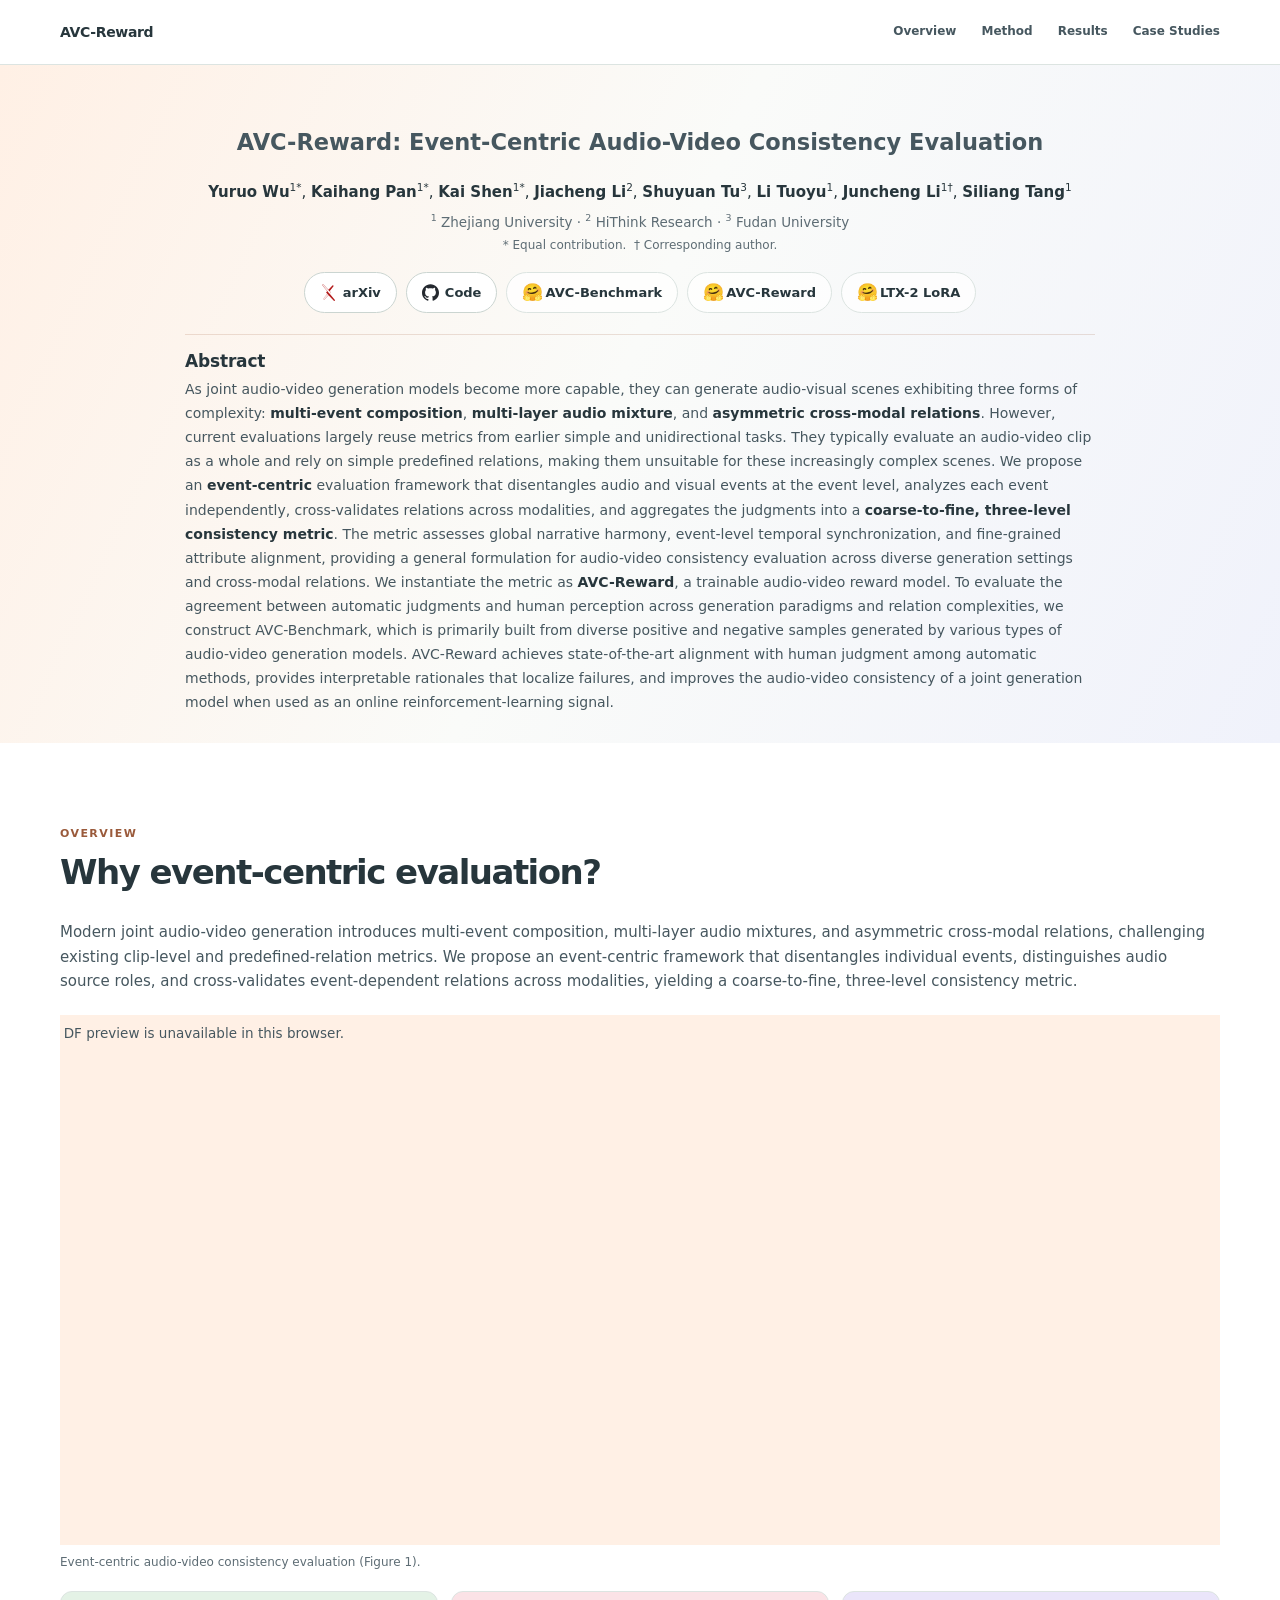
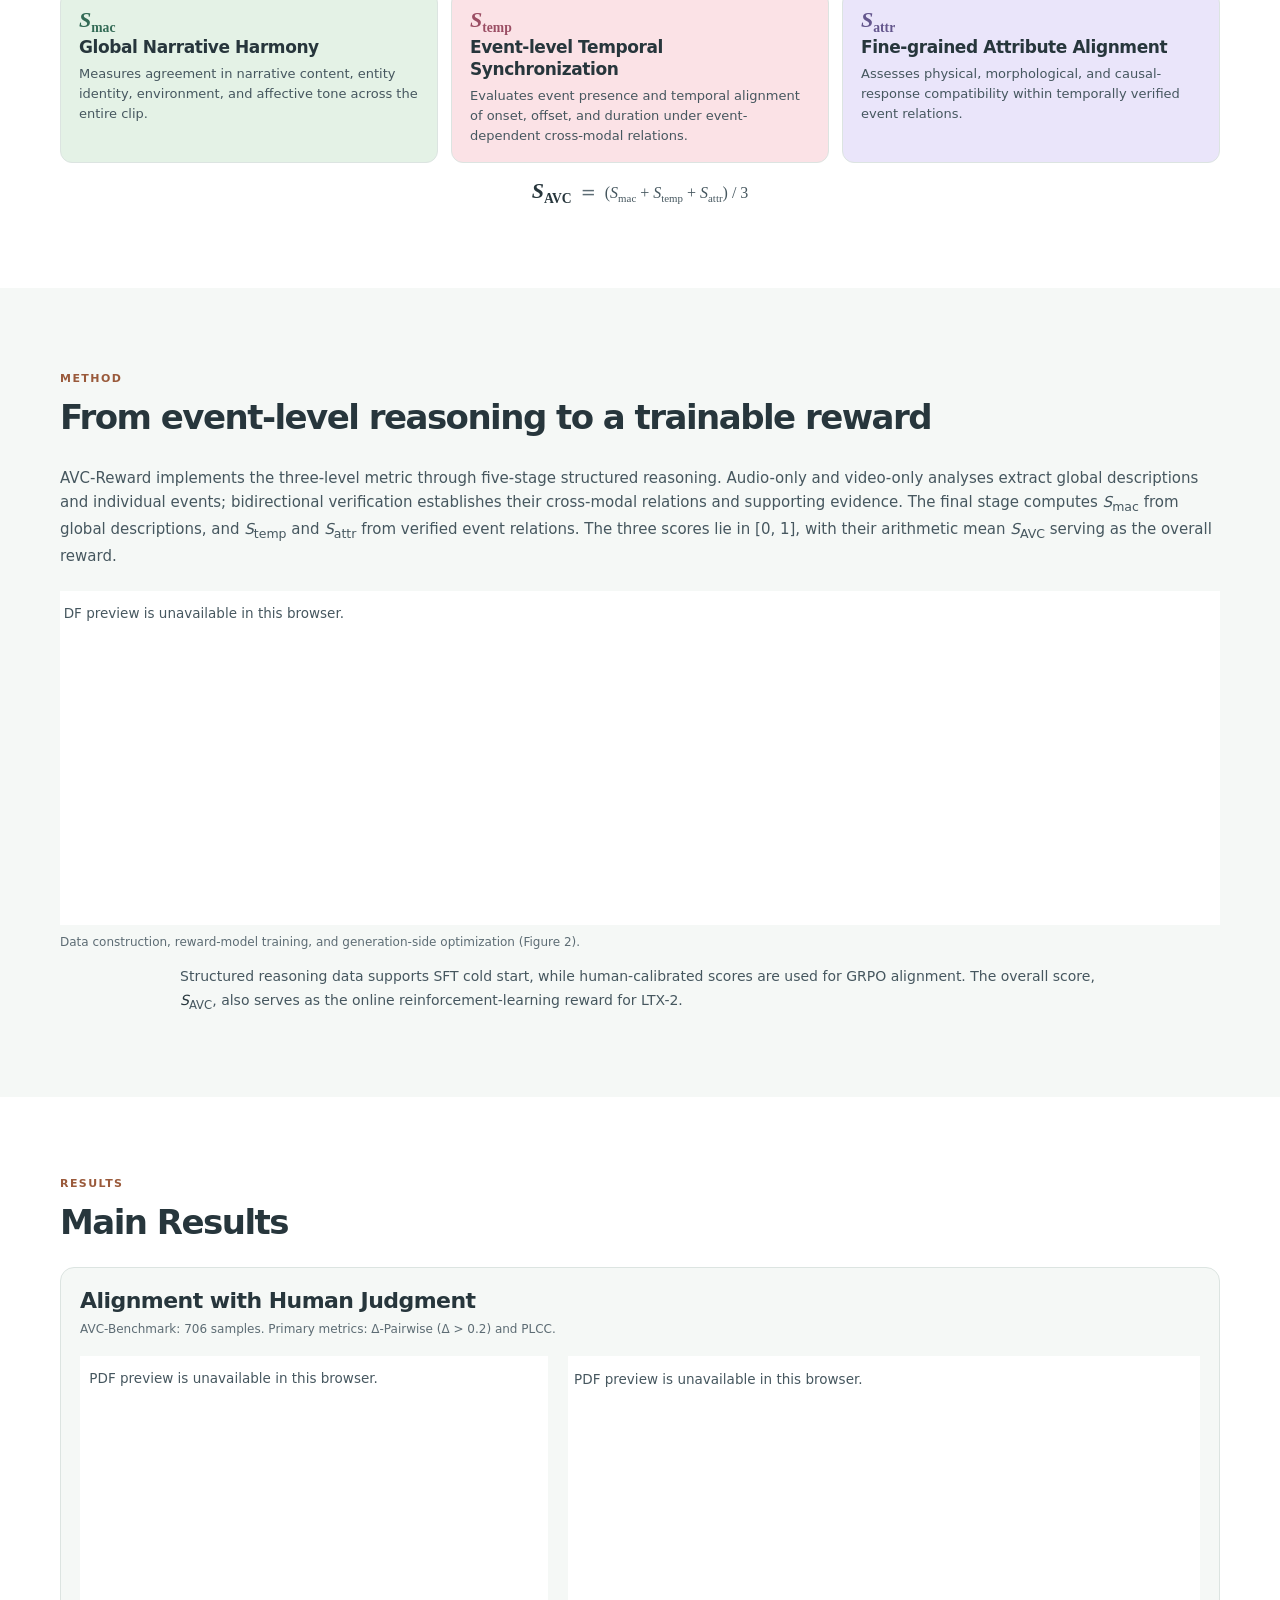
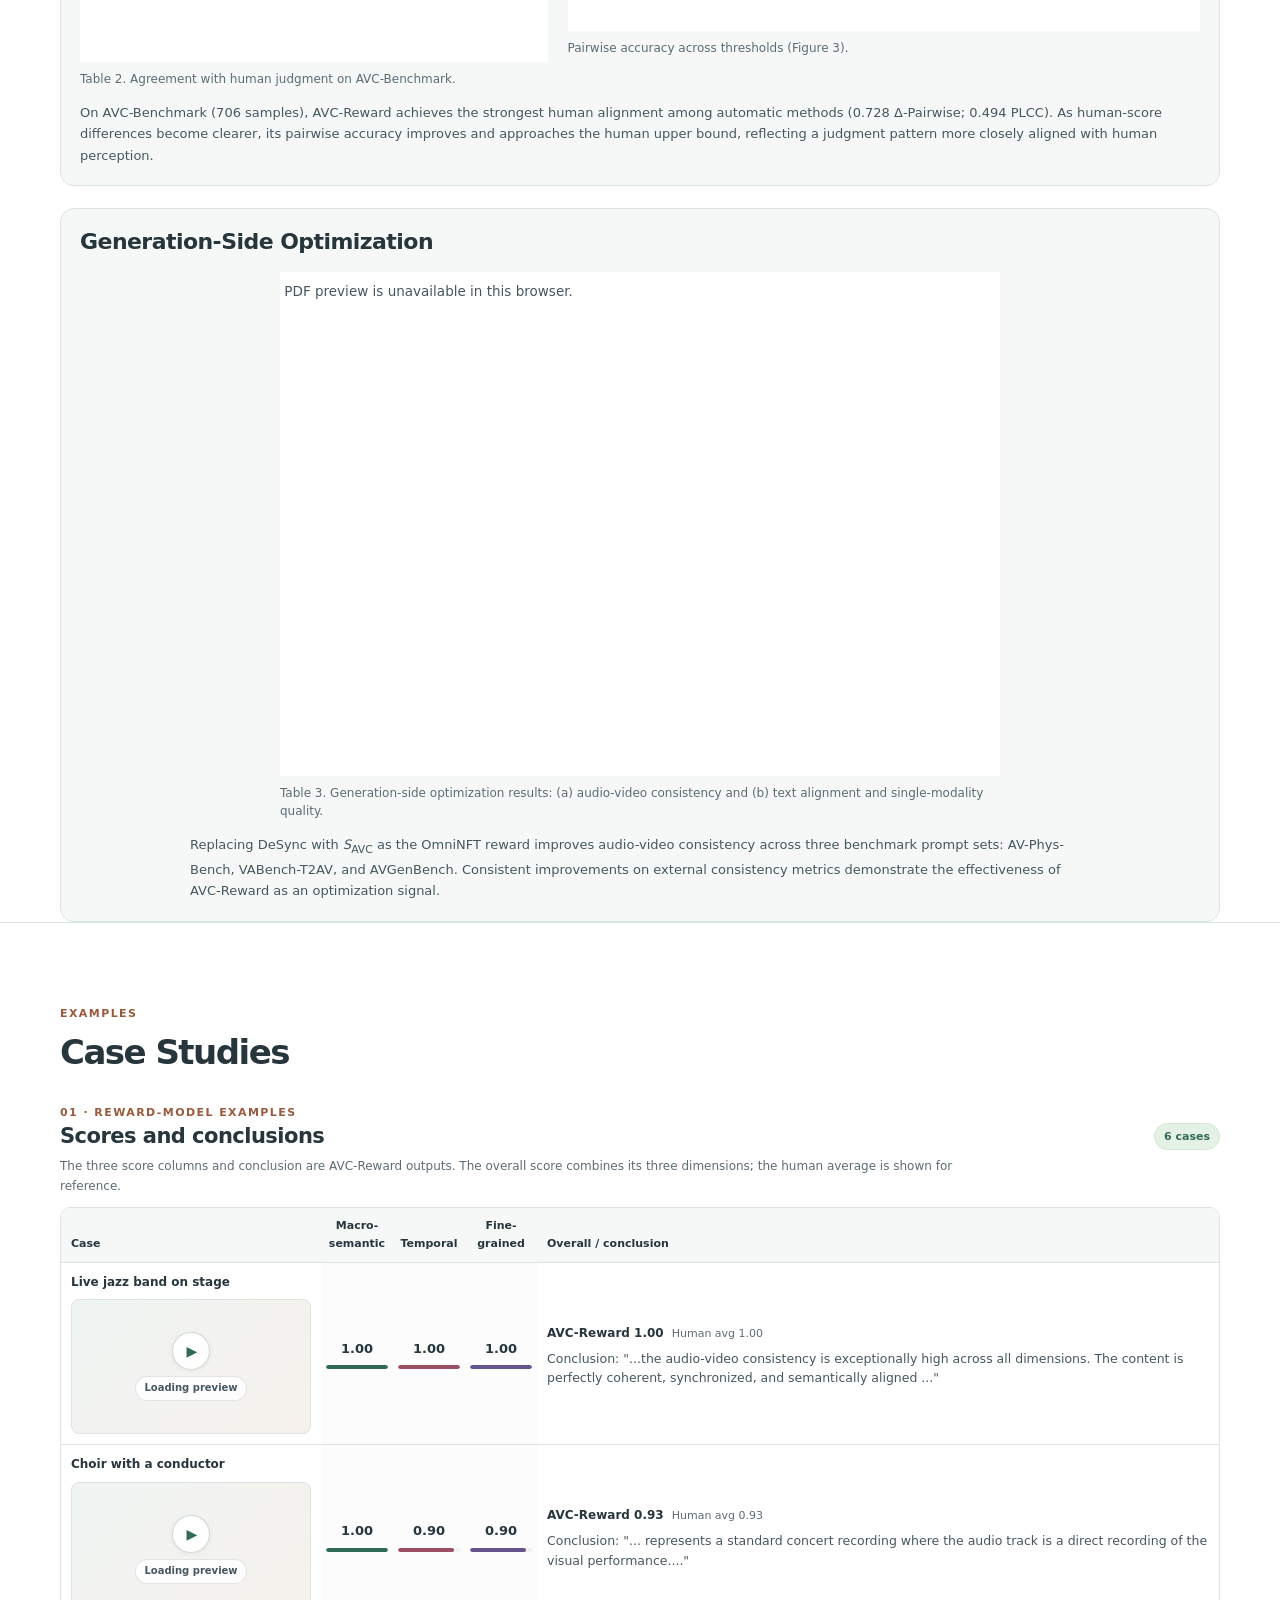
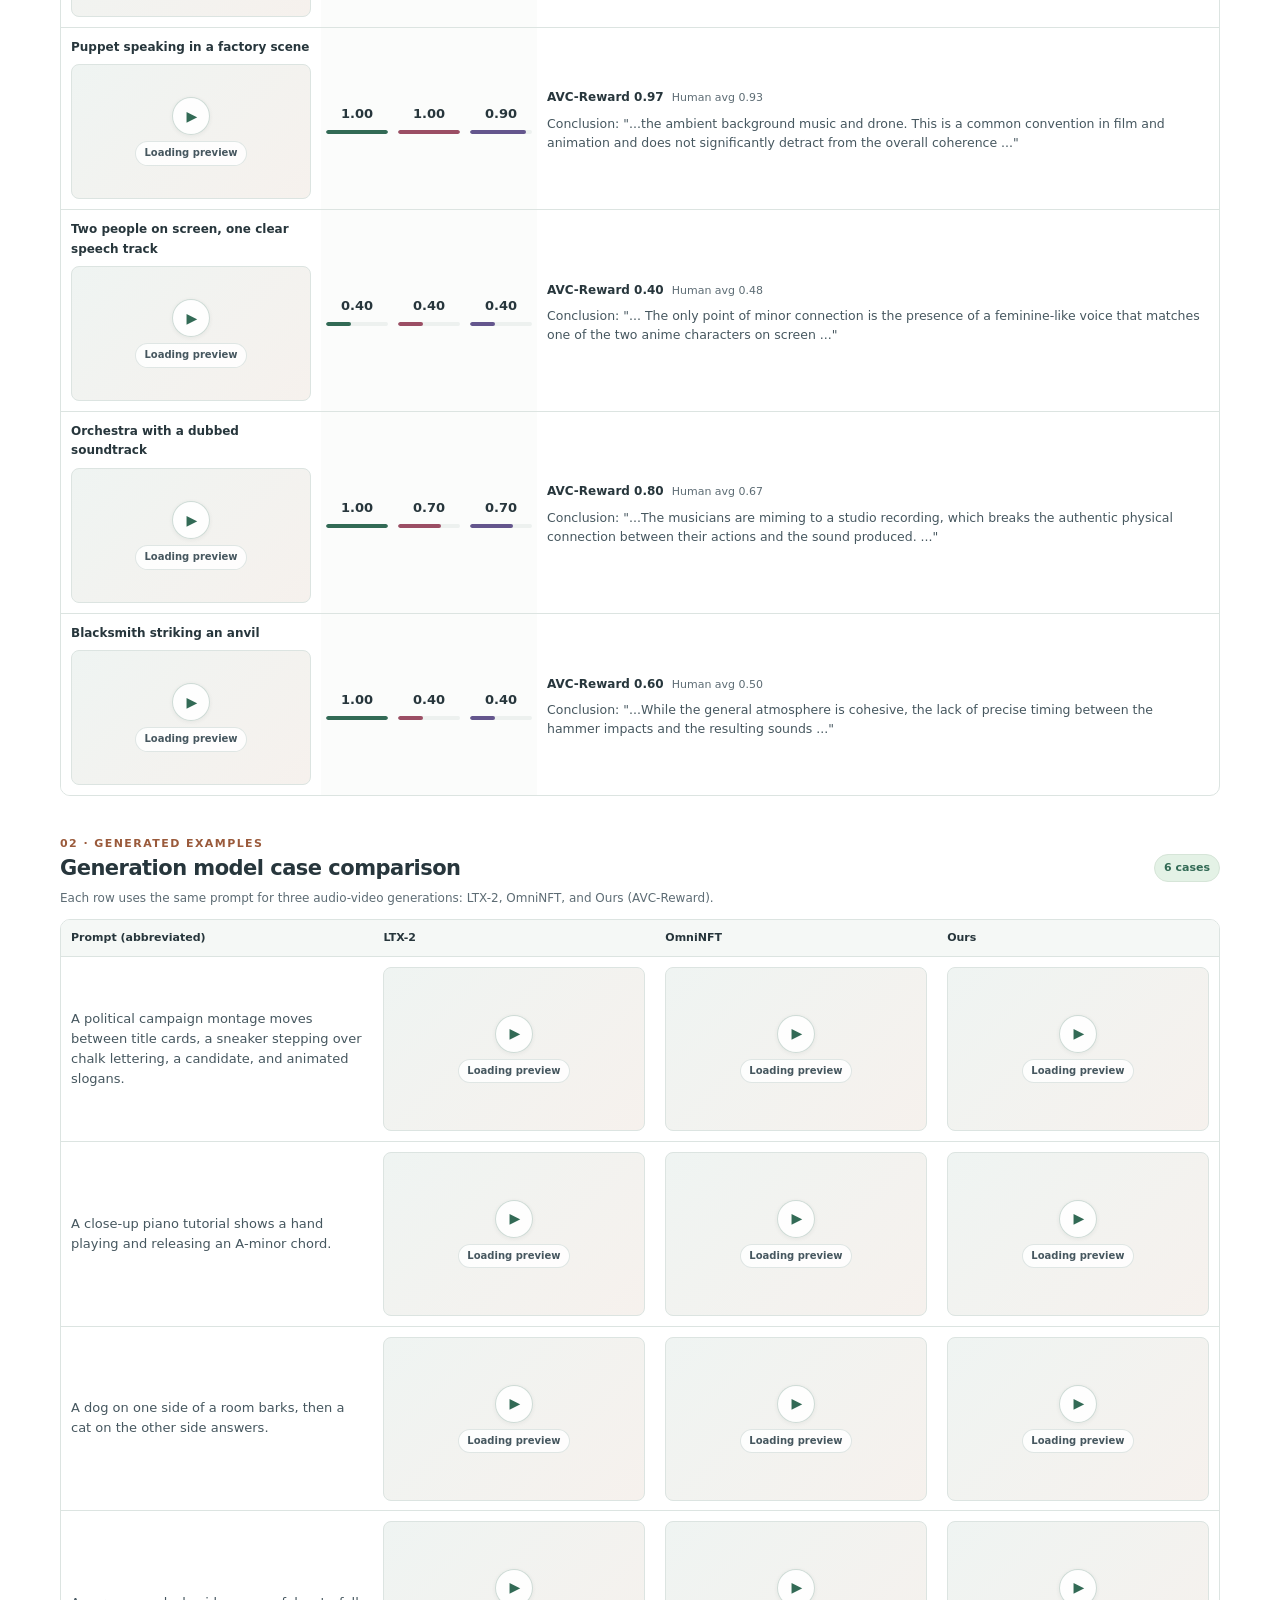
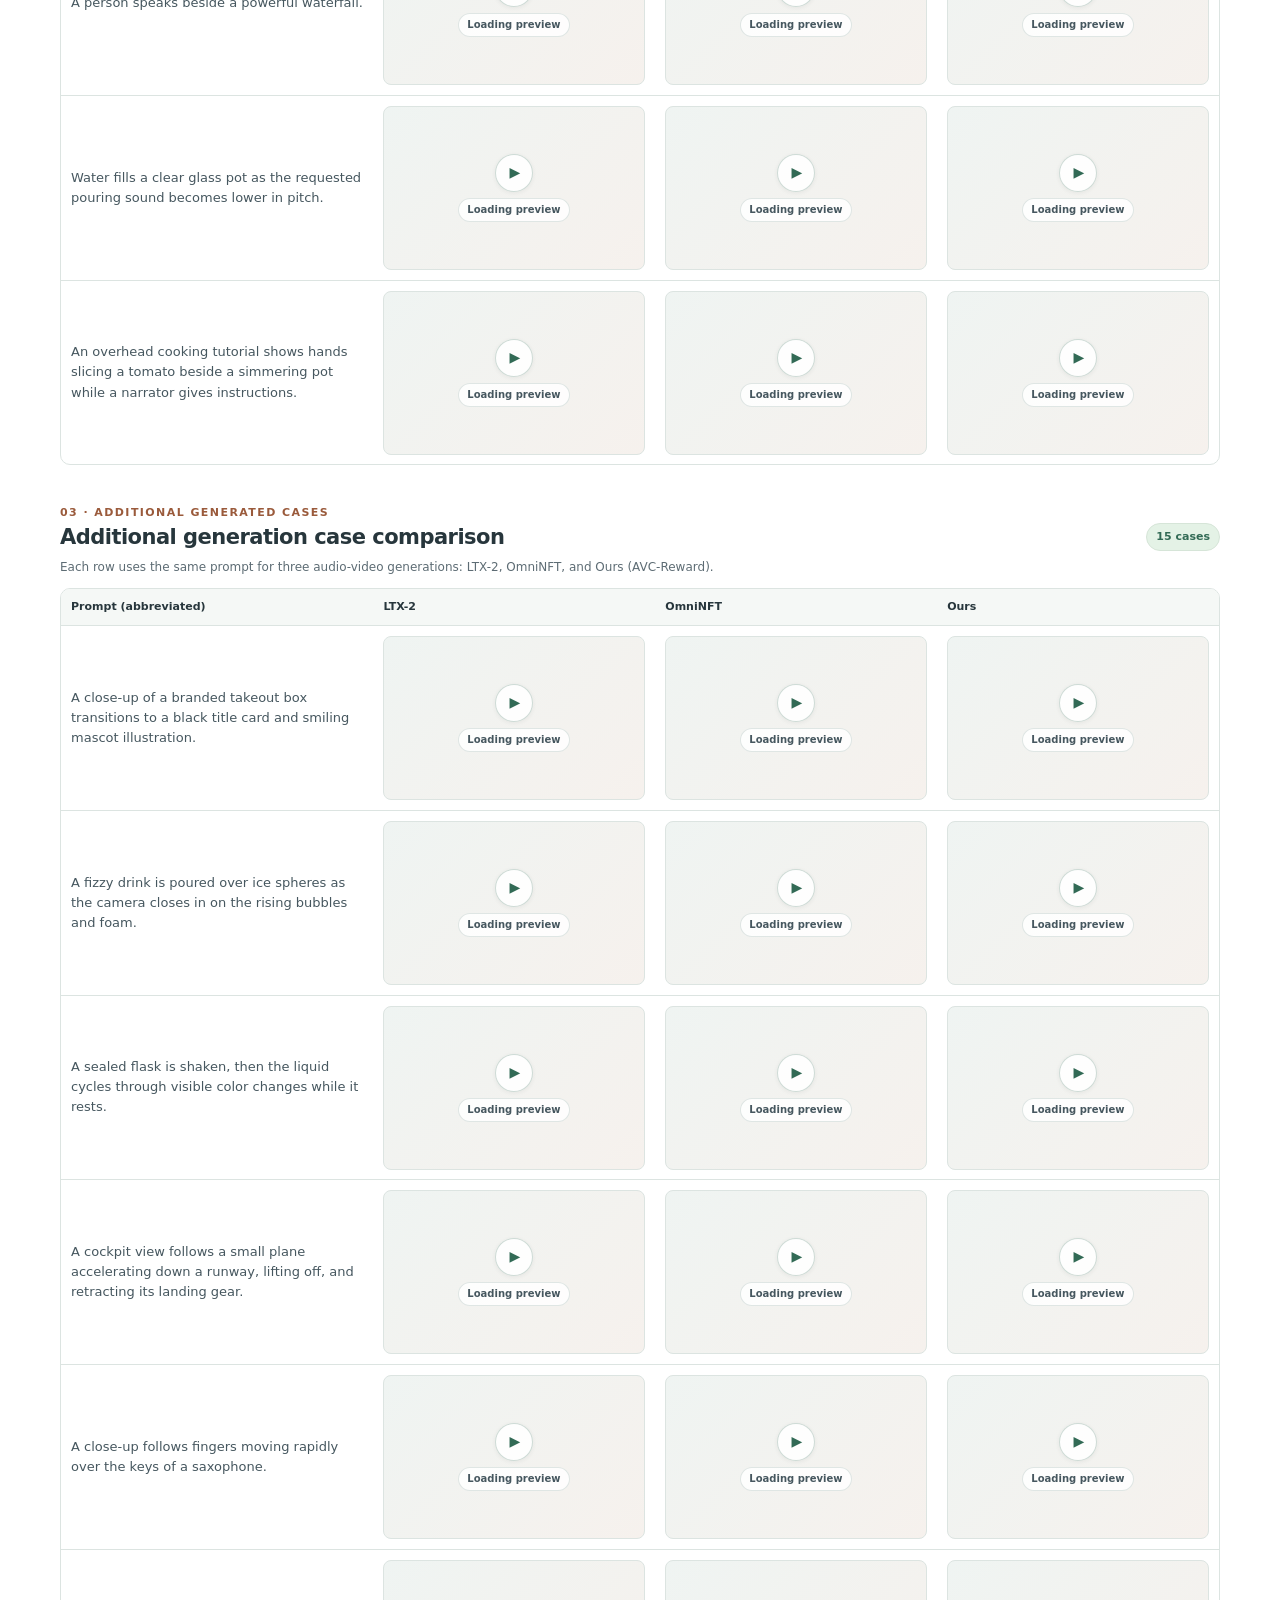
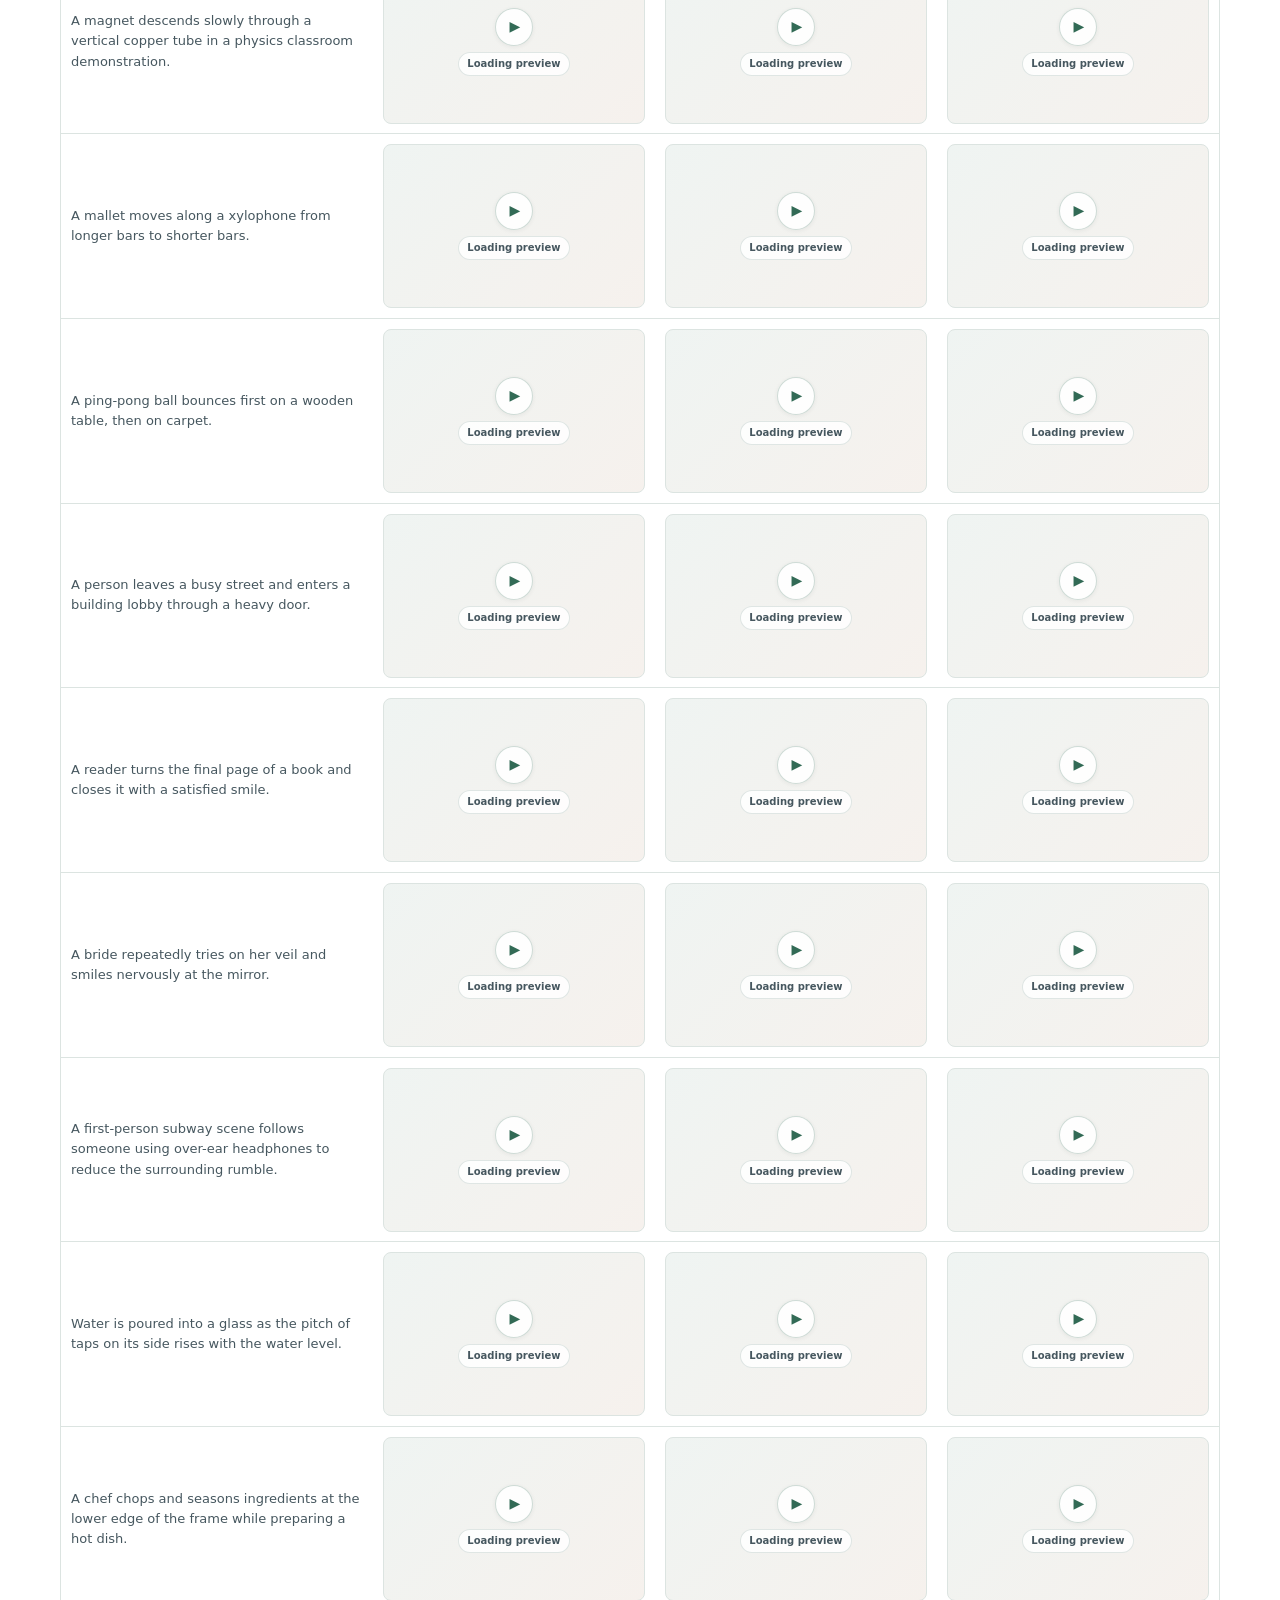
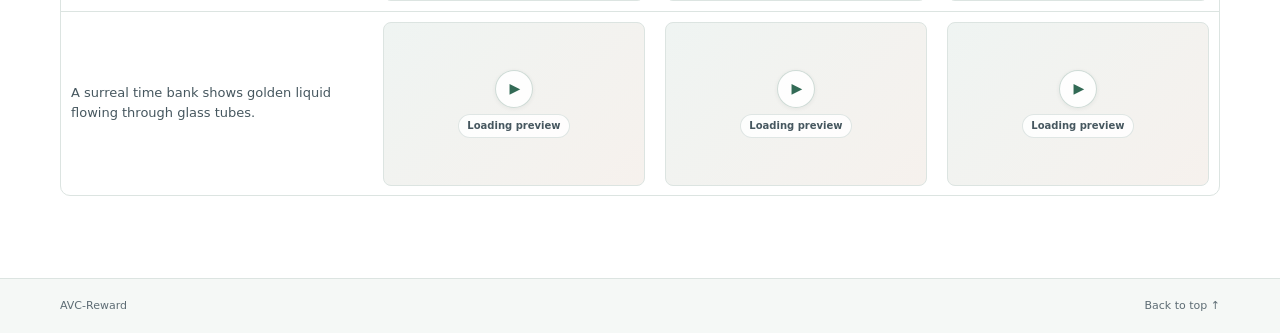
<file: index.html>
<!doctype html>
<html lang="en">
  <head>
    <meta charset="utf-8" />
    <meta name="viewport" content="width=device-width, initial-scale=1" />
    <meta name="description" content="AVC-Reward: event-centric audio-video consistency evaluation." />
    <meta name="theme-color" content="#FAFBF9" />
    <title>AVC-Reward: Event-Centric Audio-Video Consistency Evaluation</title>
    <link rel="stylesheet" href="assets/css/style.css" />
    <script defer src="assets/js/main.js"></script>
  </head>
  <body>
    <a class="skip-link" href="#main-content">Skip to content</a>
    <header class="site-header">
      <div class="container header-inner">
        <a class="brand" href="#top">AVC-Reward</a>
        <button class="nav-toggle" type="button" aria-expanded="false" aria-controls="site-nav">
          <span class="sr-only">Toggle navigation</span><span></span><span></span><span></span>
        </button>
        <nav id="site-nav" class="site-nav" aria-label="Main navigation">
          <a href="#overview">Overview</a><a href="#method">Method</a><a href="#results">Results</a><a href="#cases">Case Studies</a>
        </nav>
      </div>
    </header>

    <main id="main-content">
      <section id="top" class="hero-section">
        <div class="container hero-inner">
          <h1>AVC-Reward: Event-Centric Audio-Video Consistency Evaluation</h1>
          <p class="authors">
            <strong>Yuruo Wu</strong><sup>1*</sup>, <strong>Kaihang Pan</strong><sup>1*</sup>, <strong>Kai Shen</strong><sup>1*</sup>,
            <strong>Jiacheng Li</strong><sup>2</sup>, <strong>Shuyuan Tu</strong><sup>3</sup>,
            <strong>Li Tuoyu</strong><sup>1</sup>, <strong>Juncheng Li</strong><sup>1&dagger;</sup>, <strong>Siliang Tang</strong><sup>1</sup>
          </p>
          <p class="affiliations"><sup>1</sup> Zhejiang University <span>&middot;</span> <sup>2</sup> HiThink Research <span>&middot;</span> <sup>3</sup> Fudan University <span>
          <p class="author-notes">* Equal contribution. &nbsp;&dagger; Corresponding author.</p>
          <div class="hero-links" aria-label="Paper and project resources">
            <a class="resource-button resource-primary" href="https://arxiv.org/abs/2610.22321" title="View the AVC-Reward paper on arXiv" aria-label="View the AVC-Reward paper on arXiv" target="_blank" rel="noopener noreferrer"><svg class="resource-icon arxiv-icon" viewBox="0 0 24 24" aria-hidden="true"><path fill="currentColor" d="M3.8423 0a1.0037 1.0037 0 0 0-.922.6078c-.1536.3687-.0438.6275.2938 1.1113l6.9185 8.3597-1.0223 1.1058a1.0393 1.0393 0 0 0 .003 1.4229l1.2292 1.3135-5.4391 6.4444c-.2803.299-.4538.823-.2971 1.1986a1.0253 1.0253 0 0 0 .9585.635.9133.9133 0 0 0 .6891-.3405l5.783-6.126 7.4902 8.0051a.8527.8527 0 0 0 .6835.2597.9575.9575 0 0 0 .8777-.6138c.1577-.377-.017-.7502-.306-1.1407l-7.0518-8.3418 1.0632-1.13a.9626.9626 0 0 0 .0089-1.3165L4.6336.4639s-.3733-.4535-.768-.463zm0 .272h.0166c.2179.0052.4874.2715.5644.3639l.005.006.0052.0055 10.169 10.9905a.6915.6915 0 0 1-.0072.945l-1.0666 1.133-1.4982-1.7724-8.5994-10.39c-.3286-.472-.352-.6183-.2592-.841a.7307.7307 0 0 1 .6704-.4401Zm14.341 1.5701a.877.877 0 0 0-.6554.2418l-5.6962 6.1584 1.6944 1.8319 5.3089-6.5138c.3251-.4335.479-.6603.3247-1.0292a1.1205 1.1205 0 0 0-.9763-.689zm-7.6557 12.2823 1.3186 1.4135-5.7864 6.1295a.6494.6494 0 0 1-.4959.26.7516.7516 0 0 1-.706-.4669c-.1119-.2682.0359-.6864.2442-.9083l.0051-.0055.0047-.0055z"/></svg><span>arXiv</span></a>
            <a class="resource-button resource-primary" href="https://github.com/Tsuki0512/AVC-Reward.git" target="_blank" rel="noopener noreferrer"><svg class="resource-icon github-icon" viewBox="0 0 24 24" aria-hidden="true"><path fill="currentColor" d="M12 .297c-6.63 0-12 5.373-12 12 0 5.303 3.438 9.8 8.205 11.385.6.113.82-.258.82-.577 0-.285-.01-1.04-.015-2.04-3.338.724-4.042-1.61-4.042-1.61C4.422 18.07 3.633 17.7 3.633 17.7c-1.087-.744.084-.729.084-.729 1.205.084 1.838 1.236 1.838 1.236 1.07 1.835 2.809 1.305 3.495.998.108-.776.417-1.305.76-1.605-2.665-.3-5.466-1.332-5.466-5.93 0-1.31.465-2.38 1.235-3.22-.135-.303-.54-1.523.105-3.176 0 0 1.005-.322 3.3 1.23.96-.267 1.98-.399 3-.405 1.02.006 2.04.138 3 .405 2.28-1.552 3.285-1.23 3.285-1.23.645 1.653.24 2.873.12 3.176.765.84 1.23 1.91 1.23 3.22 0 4.61-2.805 5.625-5.475 5.92.42.36.81 1.096.81 2.22 0 1.606-.015 2.896-.015 3.286 0 .315.21.69.825.57C20.565 22.092 24 17.592 24 12.297c0-6.627-5.373-12-12-12"/></svg><span>Code</span></a>
            <a class="resource-button" href="https://huggingface.co/datasets/Tsuki0512/AVC-Benchmark" target="_blank" rel="noopener noreferrer"><span class="resource-icon hf-icon" aria-hidden="true">🤗</span><span>AVC-Benchmark</span></a>
            <a class="resource-button" href="https://huggingface.co/Tsuki0512/AVC-Reward" target="_blank" rel="noopener noreferrer"><span class="resource-icon hf-icon" aria-hidden="true">🤗</span><span>AVC-Reward</span></a>
            <a class="resource-button" href="https://huggingface.co/Tsuki0512/LTX-2-AVCReward-LoRA" target="_blank" rel="noopener noreferrer"><span class="resource-icon hf-icon" aria-hidden="true">🤗</span><span>LTX-2 LoRA</span></a>
          </div>
        </div>
        <div class="container abstract-wrap">
          <section class="abstract" aria-labelledby="abstract-title">
            <h2 id="abstract-title">Abstract</h2>
            <p>As joint audio-video generation models become more capable, they can generate audio-visual scenes exhibiting three forms of complexity: <strong>multi-event composition</strong>, <strong>multi-layer audio mixture</strong>, and <strong>asymmetric cross-modal relations</strong>. However, current evaluations largely reuse metrics from earlier simple and unidirectional tasks. They typically evaluate an audio-video clip as a whole and rely on simple predefined relations, making them unsuitable for these increasingly complex scenes. We propose an <strong>event-centric</strong> evaluation framework that disentangles audio and visual events at the event level, analyzes each event independently, cross-validates relations across modalities, and aggregates the judgments into a <strong>coarse-to-fine, three-level consistency metric</strong>. The metric assesses global narrative harmony, event-level temporal synchronization, and fine-grained attribute alignment, providing a general formulation for audio-video consistency evaluation across diverse generation settings and cross-modal relations. We instantiate the metric as <strong>AVC-Reward</strong>, a trainable audio-video reward model. To evaluate the agreement between automatic judgments and human perception across generation paradigms and relation complexities, we construct AVC-Benchmark, which is primarily built from diverse positive and negative samples generated by various types of audio-video generation models. AVC-Reward achieves state-of-the-art alignment with human judgment among automatic methods, provides interpretable rationales that localize failures, and improves the audio-video consistency of a joint generation model when used as an online reinforcement-learning signal.</p>
          </section>
        </div>
      </section>

      <section id="overview" class="section overview-section">
        <div class="container">
          <div class="section-heading">
            <p class="eyebrow">Overview</p>
            <h2>Why event-centric evaluation?</h2>
            <p>Modern joint audio-video generation introduces multi-event composition, multi-layer audio mixtures, and asymmetric cross-modal relations, challenging existing clip-level and predefined-relation metrics. We propose an event-centric framework that disentangles individual events, distinguishes audio source roles, and cross-validates event-dependent relations across modalities, yielding a coarse-to-fine, three-level consistency metric.</p>
          </div>
          <figure class="pdf-figure figure-one">
            <div class="pdf-frame figure-1">
              <object data="assets/figures/figure1_intro.pdf#toolbar=0&amp;navpanes=0&amp;scrollbar=0&amp;view=FitH" type="application/pdf" aria-label="Figure 1: event-centric audio-video consistency evaluation">
                <p>PDF preview is unavailable in this browser.</p>
              </object>
            </div>
            <figcaption>Event-centric audio-video consistency evaluation (Figure 1).</figcaption>
          </figure>
          <div class="metric-grid">
            <article class="metric-card metric-sage"><p class="metric-symbol"><i>S</i><sub>mac</sub></p><h3>Global Narrative Harmony</h3><p>Measures agreement in narrative content, entity identity, environment, and affective tone across the entire clip.</p></article>
            <article class="metric-card metric-rose"><p class="metric-symbol"><i>S</i><sub>temp</sub></p><h3>Event-level Temporal Synchronization</h3><p>Evaluates event presence and temporal alignment of onset, offset, and duration under event-dependent cross-modal relations.</p></article>
            <article class="metric-card metric-lavender"><p class="metric-symbol"><i>S</i><sub>attr</sub></p><h3>Fine-grained Attribute Alignment</h3><p>Assesses physical, morphological, and causal-response compatibility within temporally verified event relations.</p></article>
          </div>
          <p class="score-formula"><span class="score-formula-main"><i>S</i><sub>AVC</sub></span><span class="score-formula-equals">=</span><span class="score-formula-terms">(<i>S</i><sub>mac</sub> + <i>S</i><sub>temp</sub> + <i>S</i><sub>attr</sub>) / 3</span></p>
        </div>
      </section>

      <section id="method" class="section method-section">
        <div class="container">
          <div class="section-heading">
            <p class="eyebrow">Method</p>
            <h2>From event-level reasoning to a trainable reward</h2>
            <p>AVC-Reward implements the three-level metric through five-stage structured reasoning. Audio-only and video-only analyses extract global descriptions and individual events; bidirectional verification establishes their cross-modal relations and supporting evidence. The final stage computes <i>S</i><sub>mac</sub> from global descriptions, and <i>S</i><sub>temp</sub> and <i>S</i><sub>attr</sub> from verified event relations. The three scores lie in [0, 1], with their arithmetic mean <i>S</i><sub>AVC</sub> serving as the overall reward.</p>
          </div>
          <figure class="pdf-figure figure-two">
            <div class="pdf-frame figure-2">
              <object data="assets/figures/figure2_pipeline.pdf#toolbar=0&amp;navpanes=0&amp;scrollbar=0&amp;view=FitH" type="application/pdf" aria-label="Figure 2: data, supervision, reward model training, and generation optimization">
                <p>PDF preview is unavailable in this browser.</p>
              </object>
            </div>
            <figcaption>Data construction, reward-model training, and generation-side optimization (Figure 2).</figcaption>
          </figure>
          <p class="method-summary">Structured reasoning data supports SFT cold start, while human-calibrated scores are used for GRPO alignment. The overall score, <i>S</i><sub>AVC</sub>, also serves as the online reinforcement-learning reward for LTX-2.</p>
        </div>
      </section>

      <section id="results" class="results-section">
        <div class="container results-container">
          <p class="eyebrow">Results</p>
          <h2>Main Results</h2>
          <div class="results-panels">
            <section class="result-subsection alignment-results" aria-labelledby="human-alignment-title">
              <div class="section-heading result-heading"><h3 id="human-alignment-title">Alignment with Human Judgment</h3><p>AVC-Benchmark: 706 samples. Primary metrics: &Delta;-Pairwise (&Delta; &gt; 0.2) and PLCC.</p></div>
              <div class="result-grid">
                <figure class="pdf-figure result-figure table2-figure">
                  <div class="pdf-frame table2-frame">
                    <object data="assets/figures/table2_human_alignment.pdf#toolbar=0&amp;navpanes=0&amp;scrollbar=0&amp;view=FitH" type="application/pdf" aria-label="Table 2: complete AVC-Benchmark comparison with all automatic baselines and Human Upper Bound">
                      <p>PDF preview is unavailable in this browser.</p>
                    </object>
                  </div>
                  <figcaption>Table 2. Agreement with human judgment on AVC-Benchmark.</figcaption>
                </figure>
                <figure class="pdf-figure result-figure figure3-result">
                  <div class="pdf-frame figure-3">
                    <object data="assets/figures/figure3_pairwise.pdf#toolbar=0&amp;navpanes=0&amp;scrollbar=0&amp;view=FitH" type="application/pdf" aria-label="Figure 3: pairwise accuracy across thresholds">
                      <p>PDF preview is unavailable in this browser.</p>
                    </object>
                  </div>
                  <figcaption>Pairwise accuracy across thresholds (Figure 3).</figcaption>
                </figure>
              </div>
              <p class="result-summary">On AVC-Benchmark (706 samples), AVC-Reward achieves the strongest human alignment among automatic methods (0.728 &Delta;-Pairwise; 0.494 PLCC). As human-score differences become clearer, its pairwise accuracy improves and approaches the human upper bound, reflecting a judgment pattern more closely aligned with human perception.</p>
            </section>

            <section class="result-subsection generation-results" aria-labelledby="generation-optimization-title">
              <div class="section-heading result-heading"><h3 id="generation-optimization-title">Generation-Side Optimization</h3></div>
              <figure class="pdf-figure table3-figure">
                <div class="pdf-frame table3-frame">
                  <object data="assets/figures/table3_generation.pdf#toolbar=0&amp;navpanes=0&amp;scrollbar=0&amp;view=FitH" type="application/pdf" aria-label="Table 3: generation-side optimization results, including audio-video consistency and text alignment">
                    <p>PDF preview is unavailable in this browser.</p>
                  </object>
                </div>
                <figcaption>Table 3. Generation-side optimization results: (a) audio-video consistency and (b) text alignment and single-modality quality.</figcaption>
              </figure>
              <p class="result-summary">Replacing DeSync with <i>S</i><sub>AVC</sub> as the OmniNFT reward improves audio-video consistency across three benchmark prompt sets: AV-Phys-Bench, VABench-T2AV, and AVGenBench. Consistent improvements on external consistency metrics demonstrate the effectiveness of AVC-Reward as an optimization signal.</p>
            </section>
          </div>
        </div>
      </section>

      <section id="cases" class="section cases-section">
        <div class="container">
          <div class="section-heading cases-heading"><p class="eyebrow">Examples</p><h2>Case Studies</h2></div>
          <section class="case-group" aria-labelledby="reward-cases-title">
            <div class="case-group-heading"><div><p class="eyebrow">01 &middot; Reward-model examples</p><h3 id="reward-cases-title">Scores and conclusions</h3></div><span class="case-count">6 cases</span></div>
            <p class="table-intro">The three score columns and conclusion are AVC-Reward outputs. The overall score combines its three dimensions; the human average is shown for reference.</p>
            <div class="table-wrap"><table class="case-table reward-table"><colgroup><col class="reward-case-col"><col class="score-col"><col class="score-col"><col class="score-col"><col></colgroup><thead><tr><th scope="col">Case</th><th scope="col">Macro-semantic</th><th scope="col">Temporal</th><th scope="col">Fine-grained</th><th scope="col">Overall / conclusion</th></tr></thead><tbody id="reward-cases"></tbody></table></div>
          </section>
          <section class="case-group" aria-labelledby="generation-cases-title">
            <div class="case-group-heading"><div><p class="eyebrow">02 &middot; Generated examples</p><h3 id="generation-cases-title">Generation model case comparison</h3></div><span class="case-count">6 cases</span></div>
            <p class="table-intro">Each row uses the same prompt for three audio-video generations: LTX-2, OmniNFT, and Ours (AVC-Reward).</p>
            <div class="table-wrap"><table class="case-table generation-table"><thead><tr><th scope="col">Prompt (abbreviated)</th><th scope="col">LTX-2</th><th scope="col">OmniNFT</th><th scope="col">Ours</th></tr></thead><tbody id="generation-cases"></tbody></table></div>
          </section>
          <section class="case-group" aria-labelledby="additional-cases-title">
            <div class="case-group-heading"><div><p class="eyebrow">03 &middot; Additional generated cases</p><h3 id="additional-cases-title">Additional generation case comparison</h3></div><span class="case-count">15 cases</span></div>
            <p class="table-intro">Each row uses the same prompt for three audio-video generations: LTX-2, OmniNFT, and Ours (AVC-Reward).</p>
            <div class="table-wrap"><table class="case-table generation-table"><thead><tr><th scope="col">Prompt (abbreviated)</th><th scope="col">LTX-2</th><th scope="col">OmniNFT</th><th scope="col">Ours</th></tr></thead><tbody id="additional-cases"></tbody></table></div>
          </section>
        </div>
      </section>
    </main>

    <footer class="site-footer"><div class="container footer-inner"><span>AVC-Reward</span><a href="#top">Back to top &uarr;</a></div></footer>
  </body>
</html>
</file>
<file: assets/css/style.css>
:root {
  --page: #FAFBF9;
  --surface: #FFFFFF;
  --surface-soft: #F5F8F6;
  --ink: #27363C;
  --text: #46575F;
  --muted: #5D6C74;
  --stroke: #DCE4E1;
  --apricot: #FFF0E5;
  --apricot-strong: #9A5A3B;
  --sage: #E4F2E6;
  --sage-strong: #326A55;
  --rose: #FBE2E6;
  --rose-strong: #9B4E64;
  --lavender: #EAE5FA;
  --lavender-strong: #64568D;
  --mist-blue: #E6EFFB;
  --mist-blue-strong: #496B97;
  --butter: #FFF3D3;
  --radius: 14px;
}

* { box-sizing: border-box; }
html { scroll-behavior: smooth; scroll-padding-top: 72px; }
body { margin: 0; overflow-x: hidden; color: var(--text); background: var(--page); font-family: Inter, ui-sans-serif, system-ui, -apple-system, BlinkMacSystemFont, "Segoe UI", sans-serif; font-size: 15px; line-height: 1.62; }
a { color: inherit; }
button { font: inherit; }
.container { width: min(1160px, calc(100% - 52px)); margin: 0 auto; }
.section { padding: 82px 0; scroll-margin-top: 72px; }
.eyebrow { margin: 0 0 9px; color: var(--apricot-strong); font-size: 11px; font-weight: 750; letter-spacing: .13em; text-transform: uppercase; }
.skip-link { position: absolute; z-index: 40; top: -50px; left: 14px; padding: 8px 12px; color: var(--ink); background: var(--surface); border: 1px solid var(--stroke); border-radius: 8px; }
.skip-link:focus { top: 12px; }
.sr-only { position: absolute; width: 1px; height: 1px; padding: 0; margin: -1px; overflow: hidden; clip: rect(0,0,0,0); white-space: nowrap; border: 0; }
:focus-visible { outline: 3px solid var(--sage-strong); outline-offset: 3px; }

.site-header { position: sticky; z-index: 30; top: 0; border-bottom: 1px solid var(--stroke); background: rgba(255,255,255,.94); backdrop-filter: blur(10px); }
.header-inner, .footer-inner { min-height: 64px; display: flex; align-items: center; justify-content: space-between; gap: 20px; }
.brand { color: var(--ink); font-size: 14px; font-weight: 780; letter-spacing: -.025em; text-decoration: none; }
.site-nav { display: flex; align-items: center; gap: 25px; color: var(--text); font-size: 12px; font-weight: 600; }
.site-nav a { text-decoration: none; transition: color .14s ease; }
.site-nav a:hover { color: var(--sage-strong); }
.nav-toggle { display: none; width: 38px; height: 36px; padding: 8px; border: 1px solid var(--stroke); border-radius: 8px; background: var(--surface); }
.nav-toggle > span:not(.sr-only) { display: block; width: 19px; height: 2px; margin: 3px auto; border-radius: 2px; background: var(--ink); }

.hero-section { padding: 40px 0 0; background: linear-gradient(115deg, #FFF0E5 0%, #FAFBF9 48%, #F0F2FB 100%); }
.hero-inner { text-align: center; }
.hero h1 { max-width: 1060px; margin: 0 auto 13px; color: var(--ink); font-size: clamp(35px, 4.5vw, 52px); font-weight: 690; line-height: 1.12; letter-spacing: -.055em; }
.authors { max-width: 1060px; margin: 0 auto; color: var(--ink); font-size: 15px; line-height: 1.65; }
.authors strong { font-weight: 650; }
.authors sup, .affiliations sup { font-size: .7em; }
.affiliations { margin: 5px 0 0; color: var(--muted); font-size: 13.5px; line-height: 1.6; }
.author-notes { margin: 3px 0 0; color: var(--muted); font-size: 12px; }
.hero-links { display: flex; flex-wrap: wrap; justify-content: center; gap: 9px; max-width: 950px; margin: 17px auto 0; }
.resource-button { display: inline-flex; min-height: 41px; align-items: center; justify-content: center; gap: 6px; padding: 0 15px; color: var(--ink); border: 1px solid var(--stroke); border-radius: 999px; background: rgba(255,255,255,.78); font-size: 13px; font-weight: 620; text-decoration: none; transition: background .14s ease, border-color .14s ease, transform .14s ease; }
.resource-button:hover { transform: translateY(-1px); border-color: var(--apricot-strong); background: var(--surface); }
.resource-primary { border-color: #cbd5d1; background: var(--surface); }
.resource-icon { display: block; width: 17px; height: 17px; flex: 0 0 auto; }
.arxiv-icon { color: #B31B1B; }
.github-icon { color: #24292F; }
.hf-icon { font-size: 17px; line-height: 1; text-align: center; }
.abstract-wrap { padding-top: 21px; padding-bottom: 29px; }
.abstract { max-width: 910px; margin: 0 auto; padding-top: 16px; border-top: 1px solid rgba(154,90,59,.18); text-align: left; }
.abstract h2 { margin: 0 0 6px; color: var(--ink); font-size: 17px; font-weight: 680; letter-spacing: -.01em; }
.abstract p { margin: 0; color: var(--text); font-size: 14px; line-height: 1.72; }
.abstract strong { color: var(--ink); font-weight: 720; }

h2, h3, p { margin-top: 0; }
h2 { color: var(--ink); font-size: clamp(30px, 3.2vw, 34px); font-weight: 650; line-height: 1.18; letter-spacing: -.045em; }
h3 { color: var(--ink); font-size: 22px; font-weight: 630; line-height: 1.28; letter-spacing: -.025em; }
.section-heading { max-width: none; margin: 0 0 22px; }
.section-heading p:last-child { margin-bottom: 0; color: var(--text); font-size: 15px; }
.overview-section { background: var(--surface); }
.overview-section .section-heading { max-width: none; }
.pdf-figure { min-width: 0; margin: 0; overflow: hidden; border: 0; border-radius: 0; background: transparent; }
.pdf-frame { position: relative; width: 100%; overflow: hidden; --pdf-edge: var(--surface); }
.pdf-frame::after { position: absolute; z-index: 5; inset: 0; content: ""; pointer-events: none; box-shadow: inset 4px 0 0 var(--pdf-edge), inset -4px 0 0 var(--pdf-edge); }
.results-section .pdf-frame::after { background: linear-gradient(to bottom, transparent calc(100% - 14px), var(--pdf-edge) calc(100% - 14px)); }
.pdf-frame object { display: block; width: 100%; height: 100%; border: 0; transform: scale(1.04); }
.figure-1 { --pdf-edge: var(--apricot); aspect-ratio: 631 / 288; background: var(--apricot); }
.figure-2 { aspect-ratio: 836.2 / 240.9; background: var(--surface); }
.figure-3 { aspect-ratio: 972.996 / 423.43; background: var(--surface); }
.table3-frame { aspect-ratio: 397 / 278; background: var(--surface); }
.pdf-figure figcaption { display: block; padding: 8px 0 0; color: var(--muted); background: transparent; font-size: 12px; line-height: 1.5; }
.pdf-figure object p { margin: 18px; font-size: 13px; }
.metric-grid { display: grid; grid-template-columns: repeat(3, minmax(0, 1fr)); gap: 13px; margin-top: 20px; }
.metric-card { min-height: 146px; padding: 16px 18px; border: 1px solid var(--stroke); border-radius: 12px; }
.metric-card h3 { margin: 2px 0 5px; font-size: 17px; }
.metric-card p:last-child { margin-bottom: 0; color: var(--text); font-size: 13px; line-height: 1.55; }
.metric-symbol { margin: 0; font-family: Georgia, serif; font-size: 22px; font-weight: 650; line-height: 1.1; }
.metric-symbol sub { font-size: .62em; }
.metric-sage { background: var(--sage); }
.metric-sage .metric-symbol { color: var(--sage-strong); }
.metric-rose { background: var(--rose); }
.metric-rose .metric-symbol { color: var(--rose-strong); }
.metric-lavender { background: var(--lavender); }
.metric-lavender .metric-symbol { color: var(--lavender-strong); }
.score-formula { display: flex; align-items: baseline; justify-content: center; gap: 9px; margin: 14px 0 0; color: var(--muted); text-align: center; }
.score-formula-main { color: var(--ink); font: 650 22px/1.1 Georgia, serif; }
.score-formula-main sub { font-size: .62em; }
.score-formula-equals { color: var(--muted); font-size: 18px; }
.score-formula-terms { color: var(--text); font: 16px/1.2 Georgia, serif; }
.score-formula-terms sub { font-size: .68em; }

.method-section { background: var(--surface-soft); }
.method-section .section-heading { max-width: none; }
.figure-two { border-color: #e1e8e3; }
.method-summary { max-width: 920px; margin: 14px auto 0; color: var(--text); font-size: 14px; line-height: 1.7; }
.method-summary i { color: var(--ink); }

.results-section { padding: 78px 0 0; background: var(--surface); scroll-margin-top: 72px; }
.results-container > .eyebrow, .results-container > h2 { max-width: 1200px; margin-right: auto; margin-left: auto; }
.results-container > h2 { margin-bottom: 25px; }
.results-panels { display: grid; grid-template-columns: minmax(0, 1fr); align-items: start; gap: 22px; }
.result-subsection { min-width: 0; padding: 19px; border: 1px solid var(--stroke); border-radius: 14px; background: var(--surface-soft); }
.result-heading { max-width: none; margin: 0 0 16px; }
.result-heading h3 { margin: 0 0 5px; }
.result-heading p { margin: 0; color: var(--muted) !important; font-size: 12px !important; }
.result-grid { display: grid; grid-template-columns: minmax(0, .85fr) minmax(0, 1.15fr); align-items: start; gap: 20px; }
.table2-frame { aspect-ratio: 366.045 / 239.622; background: var(--surface); }
.table2-figure, .result-figure { align-self: start; }
.figure3-result { width: 100%; margin: 0; }
.result-summary { max-width: none; margin: 14px 0 0; color: var(--text); font-size: 13px; line-height: 1.65; }
.generation-results { margin-top: 0; }
.generation-results .result-heading { margin-bottom: 16px; }
.generation-results .table3-figure { width: min(100%, 720px); margin: 0 auto; }
.generation-results .result-summary { max-width: 900px; margin-right: auto; margin-left: auto; }


.cases-section { background: var(--surface); border-top: 1px solid var(--stroke); }
.cases-heading { max-width: none; margin: 0 0 32px; }
.cases-heading h2 { margin: 0; }
.case-group + .case-group { margin-top: 39px; }
.case-group-heading { display: flex; align-items: end; justify-content: space-between; gap: 15px; margin-bottom: 7px; }
.case-group-heading .eyebrow { margin-bottom: 2px; }
.case-group-heading h3 { margin: 0; font-size: 21px; }
.case-count { flex: 0 0 auto; padding: 4px 9px; color: var(--sage-strong); border: 1px solid #d6e5d8; border-radius: 999px; background: var(--sage); font-size: 11px; font-weight: 650; }
.table-intro { max-width: 940px; margin: 0 0 11px; color: var(--muted); font-size: 12px; }
.table-wrap { overflow-x: auto; border: 1px solid var(--stroke); border-radius: 10px; background: var(--surface); }
.case-table { width: 100%; border-collapse: collapse; text-align: left; }
.case-table th { padding: 9px 10px; color: var(--ink); border-bottom: 1px solid var(--stroke); background: var(--surface-soft); font-size: 11px; font-weight: 690; vertical-align: bottom; }
.case-table td { padding: 10px; border-top: 1px solid var(--stroke); vertical-align: middle; }
.case-table tbody tr:first-child td { border-top: 0; }
.reward-table { min-width: 980px; table-layout: fixed; }
.reward-case-col { width: 260px; }
.score-col { width: 72px; }


.reward-table th:nth-child(2), .reward-table th:nth-child(3), .reward-table th:nth-child(4) { padding-right: 3px; padding-left: 3px; text-align: center; }
.reward-case-cell { width: 260px; background: #fff; }
.case-scene { display: block; margin: 0 0 7px; color: var(--ink); font-size: 12px; font-weight: 650; }
.score-cell { width: 72px; min-width: 70px; padding: 8px 5px !important; background: #FBFCFB; }
.score-value { color: var(--ink); font-size: 13px; font-weight: 680; font-variant-numeric: tabular-nums; text-align: center; }
.score-meter { height: 4px; margin-top: 6px; overflow: hidden; border-radius: 99px; background: #EDF1EF; }
.score-meter span { display: block; height: 100%; border-radius: inherit; }
.score-meter.macro span { background: var(--sage-strong); }
.score-meter.temporal span { background: var(--rose-strong); }
.score-meter.fine span { background: var(--lavender-strong); }
.conclusion-cell { min-width: 370px; }
.overall-score { display: inline-block; margin-right: 8px; color: var(--ink); font-size: 12px; font-weight: 680; white-space: nowrap; }
.human-score { color: var(--muted); font-size: 11px; white-space: nowrap; }
.conclusion-excerpt { margin: 5px 0 0; color: var(--text); font-size: 12.5px; line-height: 1.55; }
.generation-table { min-width: 1060px; table-layout: fixed; }
.generation-table th:first-child { width: 286px; }
.generation-table th:not(:first-child) { width: 258px; }
.prompt-cell { width: 286px; color: var(--text); font-size: 13px; line-height: 1.55; }
.video-cell { width: 258px; }

.video-shell { position: relative; display: block; width: 100%; height: auto; min-height: 0; max-height: none; overflow: hidden; isolation: isolate; contain: layout paint; border: 1px solid #DCE4E1; border-radius: 8px; background: linear-gradient(135deg, #EFF4F2 0%, #F6F1ED 100%); }
.reward-case-cell .video-shell { width: 100%; height: auto; aspect-ratio: 16 / 9; }
.video-cell .video-shell { width: 100%; height: auto; aspect-ratio: 16 / 10; }
.video-shell video { position: relative; display: block; width: 100%; height: auto; max-width: 100%; opacity: 0; background: linear-gradient(135deg, #EFF4F2 0%, #F6F1ED 100%); object-fit: contain; transform: none; transition: opacity .14s ease; }
.reward-case-cell .video-shell video { aspect-ratio: 16 / 9; }
.video-cell .video-shell video { aspect-ratio: 16 / 10; }
.video-shell video::-webkit-media-controls-fullscreen-button { display: none; }
.video-overlay { position: absolute; inset: 0; z-index: 2; display: flex; flex-direction: column; align-items: center; justify-content: center; gap: 6px; width: 100%; padding: 10px; color: var(--ink); border: 0; background: transparent; cursor: pointer; }
.video-play-glyph { display: grid; width: 38px; height: 38px; place-items: center; padding-left: 2px; color: var(--sage-strong); border: 1px solid rgba(50,106,85,.23); border-radius: 50%; background: rgba(255,255,255,.88); font-size: 14px; box-shadow: 0 1px 4px rgba(39,54,60,.07); }
.video-overlay-label { padding: 3px 8px; color: var(--text); border: 1px solid rgba(220,228,225,.9); border-radius: 999px; background: rgba(255,255,255,.86); font-size: 10px; font-weight: 620; }
.video-shell.is-preview-ready video, .video-shell.is-playing video { opacity: 1; }
.video-shell.is-preview-ready .video-overlay { background: linear-gradient(transparent 58%, rgba(39,54,60,.15)); }
.video-shell.is-playing .video-overlay { opacity: 0; pointer-events: none; }
.video-shell.is-error .video-error { display: block; }
.video-error { position: absolute; z-index: 3; right: 8px; bottom: 8px; left: 8px; display: none; margin: 0; padding: 5px 7px; color: var(--ink); border: 1px solid var(--stroke); border-radius: 6px; background: rgba(255,255,255,.94); font-size: 10px; text-align: center; }
.video-shell.is-error .video-overlay-label { color: var(--apricot-strong); }

.site-footer { color: var(--muted); border-top: 1px solid var(--stroke); background: var(--surface-soft); font-size: 11px; }
.footer-inner { min-height: 54px; }
.footer-inner a { text-decoration: none; }

@media (max-width: 1050px) {
  .results-panels { gap: 16px; }
  .result-subsection { padding: 16px; }
}
@media (max-width: 980px) {
  .results-panels { grid-template-columns: 1fr; }
}
@media (max-width: 900px) {
  .container { width: min(100% - 40px, 1160px); }
  .section { padding: 68px 0; }
  .results-panels { grid-template-columns: 1fr; }
  .result-subsection { padding: 18px; }
  .table3-frame { min-height: 0; }
}
@media (max-width: 767px) {
  html { scroll-padding-top: 62px; }
  .container { width: min(100% - 32px, 1160px); }
  .header-inner { min-height: 60px; }
  .nav-toggle { display: block; }
  .site-nav { position: absolute; top: 59px; right: 12px; left: 12px; display: none; align-items: stretch; gap: 0; padding: 7px 13px; border: 1px solid var(--stroke); border-radius: 10px; background: var(--surface); box-shadow: 0 8px 20px rgba(39,54,60,.08); }
  .site-nav.is-open { display: flex; flex-direction: column; }
  .site-nav a { padding: 9px 4px; }
  .section { padding: 58px 0; }
  .hero-section { padding-top: 28px; }
  .hero h1 { max-width: 680px; font-size: clamp(34px, 8vw, 38px); }
  .authors { font-size: 14px; }
  .affiliations { font-size: 12.5px; }
  .hero-links { gap: 7px; margin-top: 15px; }
  .resource-button { min-height: 39px; padding: 0 11px; font-size: 12px; }
  .abstract-wrap { padding-top: 18px; padding-bottom: 25px; }
  .abstract p { font-size: 15px; }
  .section-heading { margin-bottom: 18px; }
  h2 { font-size: 30px; }
  .section-heading p:last-child { font-size: 14px; }
  .figure-1 { aspect-ratio: 631 / 288; }
  .table3-frame { aspect-ratio: 397 / 278; min-height: 0; }
  .result-grid { grid-template-columns: 1fr; gap: 14px; }
  .figure3-result { width: min(100%, 700px); margin: 0 auto; }
  .pdf-frame object { width: 100%; height: 100%; }
  .pdf-figure figcaption { align-items: flex-start; font-size: 11px; }
  .metric-grid { grid-template-columns: 1fr; gap: 9px; }
  .metric-card { min-height: 0; padding: 13px 15px; }
  .metric-card h3 { font-size: 17px; }
  .metric-card p:last-child { font-size: 13px; }
  .result-subsection { padding: 15px; }
  .case-group + .case-group { margin-top: 32px; }
  .case-group-heading { align-items: flex-start; }
  .case-table { min-width: 930px; }
  .reward-table { min-width: 980px; }
  .generation-table { min-width: 1020px; }
  .video-shell .video-overlay { min-height: 44px; }
}
@media (max-width: 380px) {
  .container { width: calc(100% - 24px); }
  .hero h1 { font-size: 34px; }
  .resource-button { padding: 0 9px; font-size: 11px; }
  .pdf-figure figcaption { flex-direction: column; gap: 3px; }
}
@media (prefers-reduced-motion: reduce) { html { scroll-behavior: auto; } *, *::before, *::after { transition-duration: .01ms !important; } }
</file>
